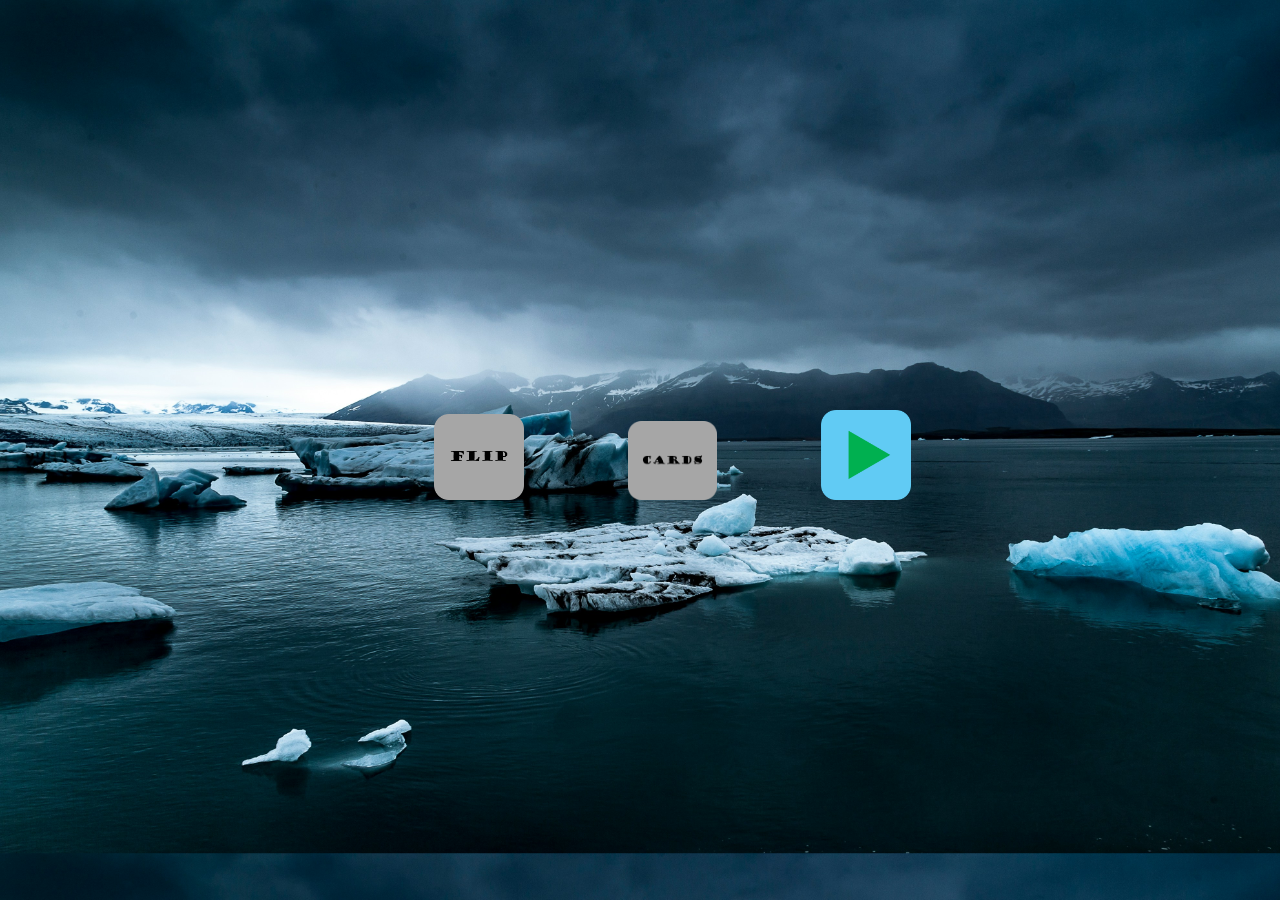
<file: Frontend/index.html>
<!DOCTYPE html>
<html lang="en">
<head>
    <meta charset="UTF-8">
    <meta name="viewport" content="width=device-width, initial-scale=1.0">
    <title>Flip Cards Game</title>
    <link rel="stylesheet" href="css/index.css"> 
</head>
<body>
    <div id="Images">
        <img src="images/Flip.png" id="p-flip" class="image" alt ="?"> <!--what is alt = "text"-->
        <img src="images/Cards.png" id="p-cards" class="image" alt ="?">
        <a href="gamePlay.html"><img src="images/play_button.png" id="p-button" class="image" alt ="?"></a>
    </div>  
</body>

</html>
</file>
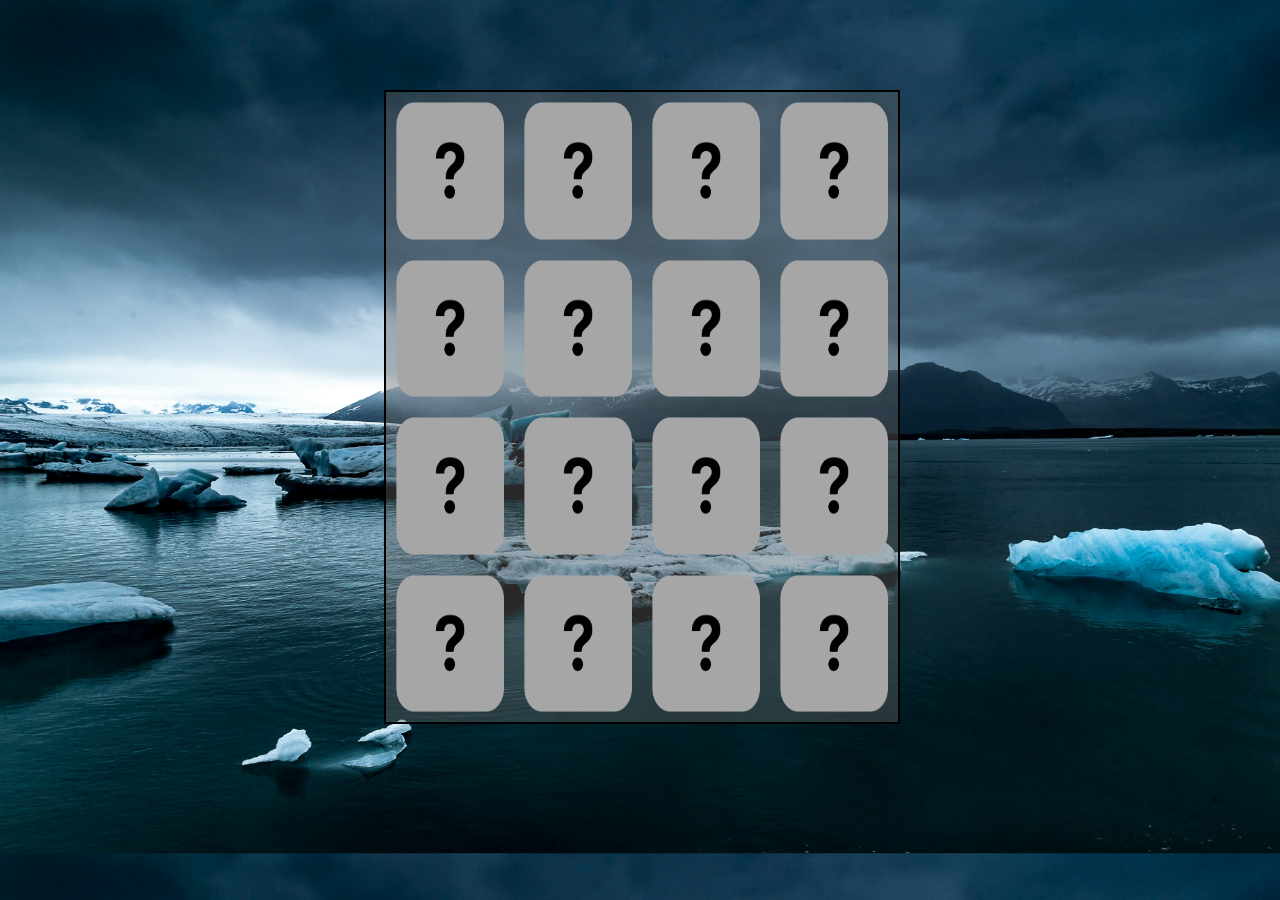
<file: gamePlay.html>
<!DOCTYPE html>
<html lang="en">
<head>
    <meta charset="UTF-8">
    <meta name="viewport" content="width=device-width, initial-scale=1.0">
    <title>Flip Cards</title>
    <link rel="stylesheet" href="css/stylesG.css">
</head>
<body>

    <div class="cards-grid">   
    </div>
    
<script src="js/programG.js"></script>
</body>
</html>
</file>
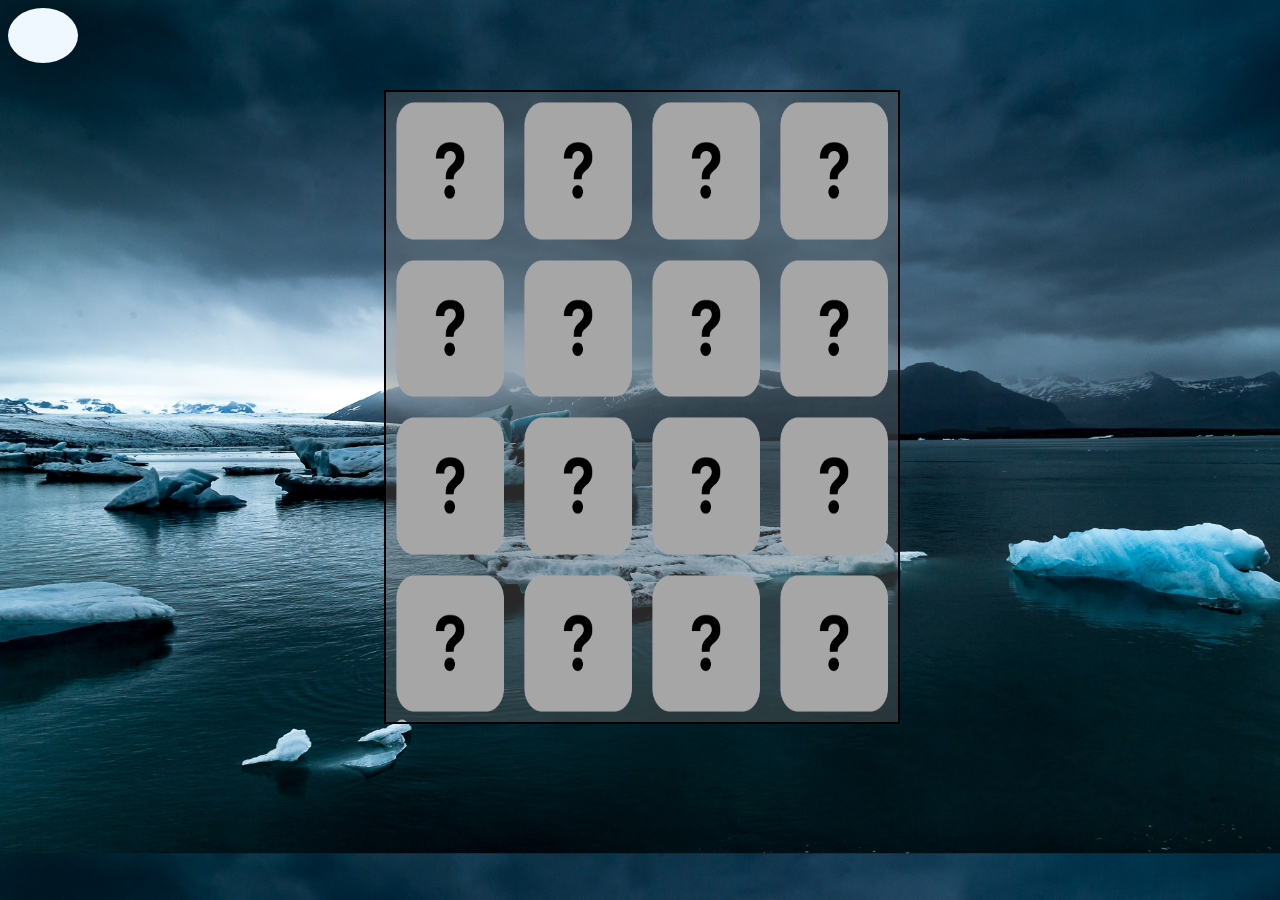
<file: Frontend/gamePlay.html>
<!DOCTYPE html>
<html lang="en">
<head>
    <meta charset="UTF-8">
    <meta name="viewport" content="width=device-width, initial-scale=1.0">
    <title>Flip Cards</title>
    <link rel="stylesheet" href="css/index.css">
</head>
<body>

    <div class="timer"></div>
    <div class="cards-grid">   
    </div>
    
<script src="js/program.js"></script>
</body>
</html>
</file>
<file: Frontend/css/index.css>
.cards-grid{
    border: 2px solid black;
    width: 40%;
    height: 70%;
    background-color: rgb(100,100,100,0.4);
    position: absolute;
    top: 10%;
    left: 30%;
    display: flex;
    flex-wrap: wrap;
}

.cards-grid img{
    width: 25%;
    height: 25%;
    box-sizing: border-box; 
    background-size: 80%;
    background-position: center;
    background-repeat: no-repeat;
    border-radius: 15%;
    padding: 10px;
}

.selectedPics .aMatch{
    background-color: rgb(0, 190, 23);
    padding: 2px;
}

.selectedPics .noMatch{
    animation: tryAgain 0.2s 2;
}

@keyframes tryAgain {
    0%{background-color: none;}
    50%{background-color: red;}
    100%{background-color: none;} 
}
/*hue-rotate ??*/

body{

    background-image: url('../images/Background/emma-francis-vpHCfunwDrQ-unsplash.jpg');
    background-size: 100%;
}

footer{
    background-color: gray;
    display: flex;
    
}

/**/
body{
    background-color: black;
}

.image{
    width: 10%;
    display: inline;
    margin: 50px; /*why hovering button causes other images to shift?*/
    position: center;
    
}

#p-button{
    animation: playButton 1s infinite 1s  ;  
}

#Images{
    position: absolute;
    top: 40%;
    left: 30%;
}

.timer{
    font-size: 50px;
    width: 70px;
    height: 55px;
    background-color: aliceblue;
    text-align: center;
    border-radius: 50%;
}

@keyframes playButton {
    0% {transform:scale(1);}
    50% {transform: scale(1.1);}
    100%{transform: scale(1);} 
}

/**/
</file>
<file: css/stylesG.css>
.cards-grid{
    border: 2px solid black;
    width: 40%;
    height: 70%;
    background-color: rgb(100,100,100,0.4);
    position: absolute;
    top: 10%;
    left: 30%;
    display: flex;
    flex-wrap: wrap;
}

.cards-grid img{
    width: 25%;
    height: 25%;
    box-sizing: border-box; 
    background-size: 80%;
    background-position: center;
    background-repeat: no-repeat;
    border-radius: 15%;
    padding: 10px;
}

.selectedPics .aMatch{
    background-color: rgb(0, 190, 23);
    padding: 2px;
}

.selectedPics .noMatch{
    animation: tryAgain 0.2s 2;
}

@keyframes tryAgain {
    0%{background-color: none;}
    50%{background-color: red;}
    100%{background-color: none;} 
}
/*hue-rotate ??*/

body{

    background-image: url('../images/Background/emma-francis-vpHCfunwDrQ-unsplash.jpg');
    background-size: 100%;
}

footer{
    background-color: gray;
    display: flex;
    
}
</file>
